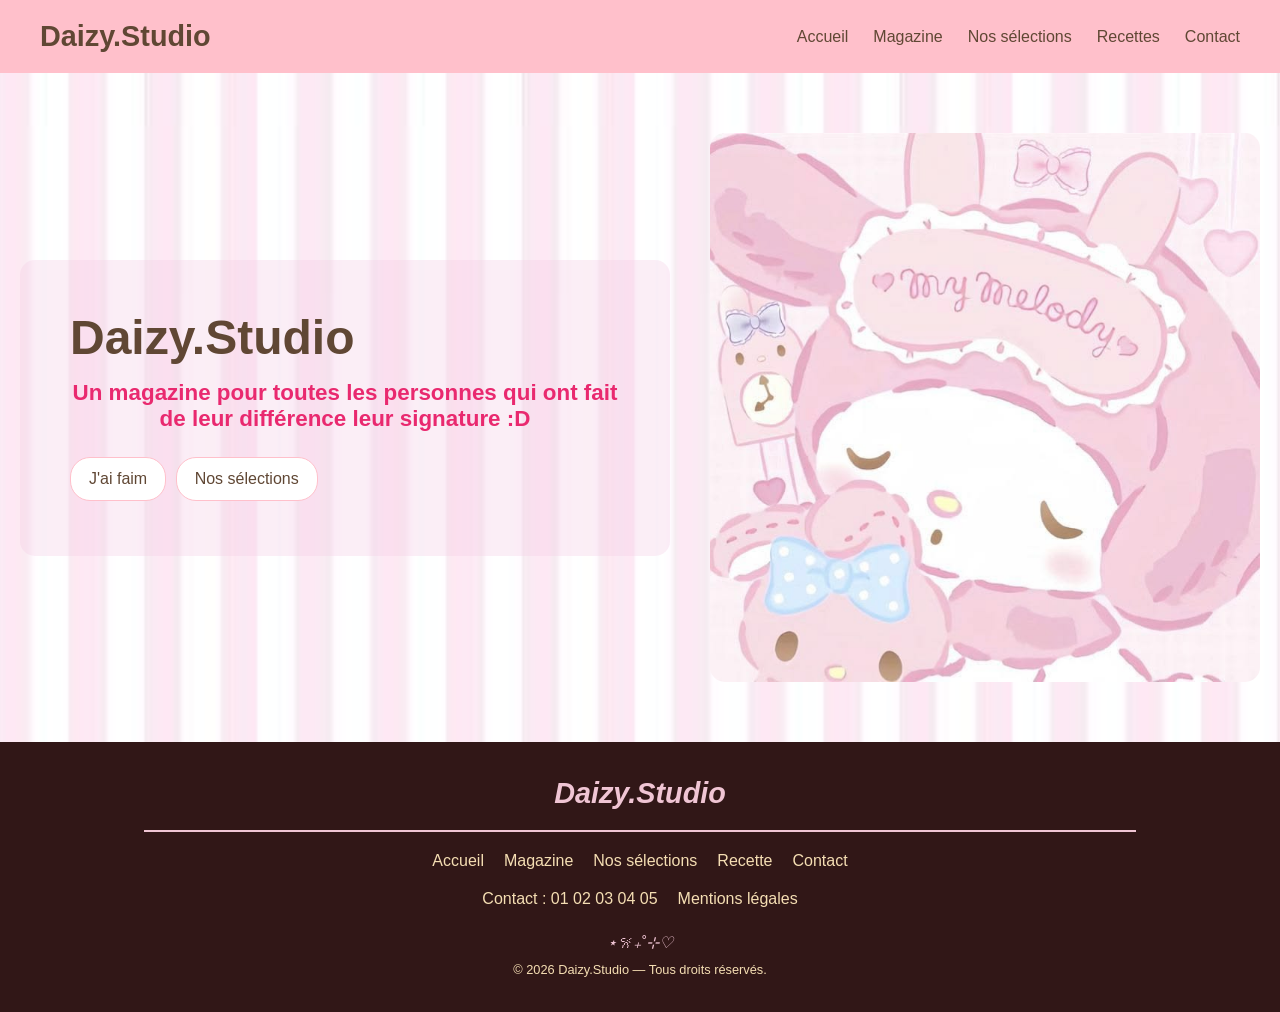
<file: FAURE_opale_tp-html/html/index.html>
<!DOCTYPE html>
<html lang="fr">
<head>
    <meta charset="UTF-8">
    <meta name="viewport" content="width=device-width, initial-scale=1.0">
    <title>Accueil</title>
    <link rel="stylesheet" href="index.css">
    <link rel="icon" href="image/image1.jpg">
</head>
<body>

<header>
    <nav class="nav-bar">
        <h1 class="logo">Daizy.Studio</h1>

        <div class="nav-links">
            <a href="#">Accueil</a>
            <a href="mag.html">Magazine</a>
            <a href="selection.html">Nos sélections</a>
            <a href="recette.html">Recettes</a>
            <a href="contact.html">Contact</a>
        </div>
    </nav>
</header>

<main>
    <div class="content-prin">

        <div class="content1">
            <h1>Daizy.Studio</h1>
            <h3>Un magazine pour toutes les personnes qui ont fait de leur différence leur signature :D</h3>
            <a href="recette.html" class="bouton">
                J'ai faim
            </a>

            <a href="selection.html" class="bouton">
                Nos sélections
            </a>
        </div>

        <div class="content2">
            <img
                src="image/mymelody.jpg"
                alt="cute image"
                class="monimage"
            >
        </div>

    </div>
</main>



    <footer class="footer">
        <div class="footer-nom">
            <h2>Daizy.Studio</h2>

        </div>

        <hr>

        <nav class="footer-liens">
            <a href="#">Accueil</a>
            <a href="mag.html">Magazine</a>
            <a href="selection.html">Nos sélections</a>
            <a href="recette.html">Recette</a>
            <a href="contact.html">Contact</a>
        </nav>

        <div class="footer-contact">
            <p>Contact : 01 02 03 04 05 </p>
            <p>Mentions légales</p>
        </div>

        <p class="footer-credit">
            ⋆𐙚₊˚⊹♡
        </p>

        <p class="footer-copyright">
            © 2026 Daizy.Studio — Tous droits réservés.
        </p>
    </footer>



</body>
</html>
</file>
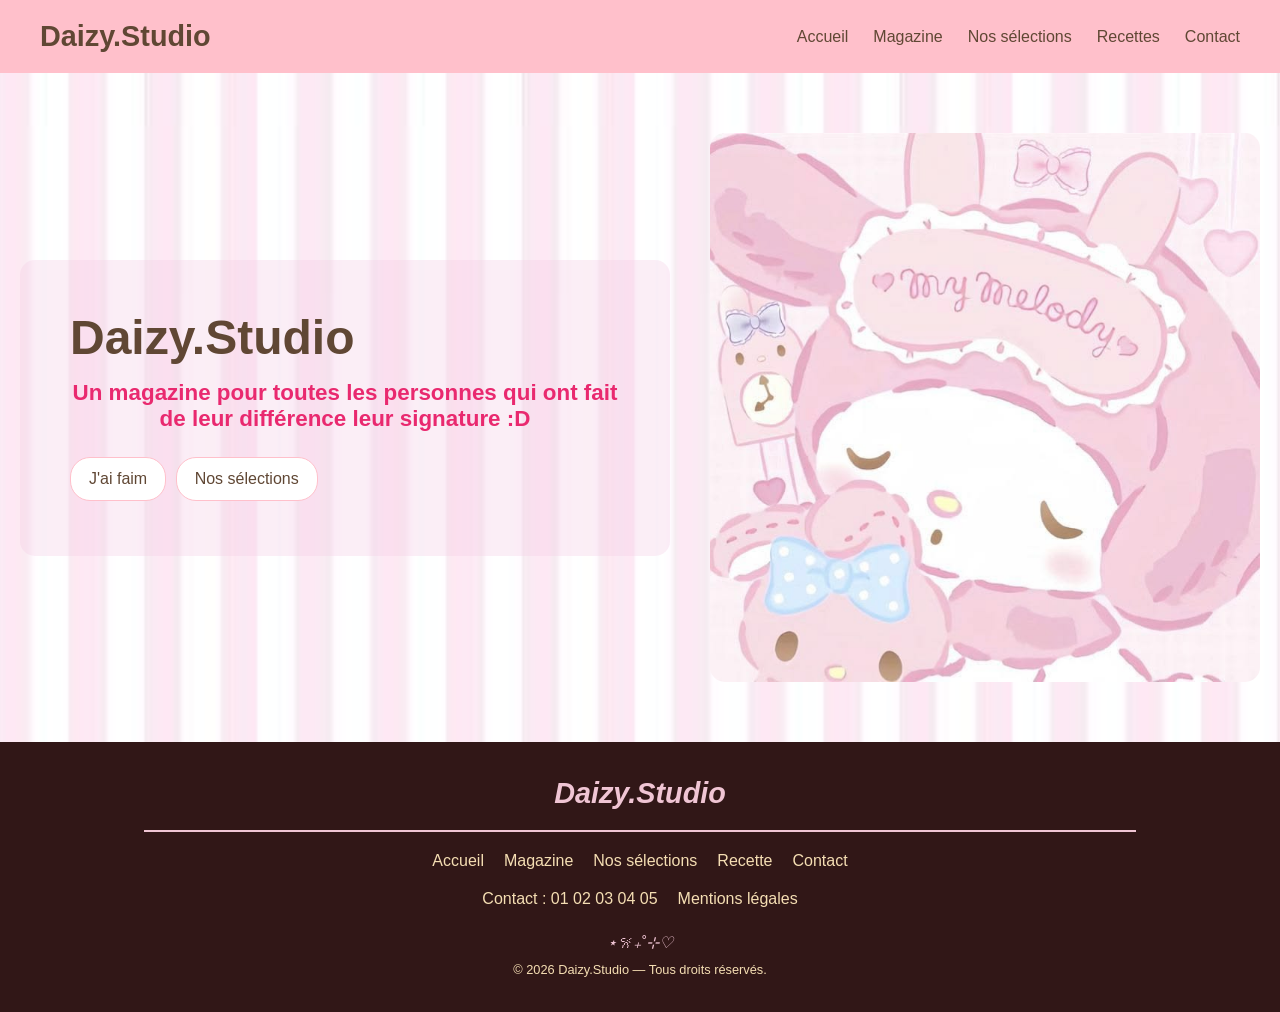
<file: FAURE_opale_tp-html/html/accueil.html>
<!DOCTYPE html>
<html lang="fr">
<head>
    <meta charset="UTF-8">
    <meta name="viewport" content="width=device-width, initial-scale=1.0">
    <title>Accueil</title>
    <link rel="stylesheet" href="index.css">
    <link rel="icon" href="image/image1.jpg">
</head>
<body>

<header>
    <nav class="nav-bar">
        <h1 class="logo">Daizy.Studio</h1>

        <div class="nav-links">
            <a href="#">Accueil</a>
            <a href="mag.html">Magazine</a>
            <a href="selection.html">Nos sélections</a>
            <a href="recette.html">Recettes</a>
            <a href="contact.html">Contact</a>
        </div>
    </nav>
</header>

<main>
    <div class="content-prin">

        <div class="content1">
            <h1>Daizy.Studio</h1>
            <h3>Un magazine pour toutes les personnes qui ont fait de leur différence leur signature :D</h3>
            <a href="recette.html" class="bouton">
                J'ai faim
            </a>

            <a href="selection.html" class="bouton">
                Nos sélections
            </a>
        </div>

        <div class="content2">
            <img
                src="image/mymelody.jpg"
                alt="cute image"
                class="monimage"
            >
        </div>

    </div>
</main>



    <footer class="footer">
        <div class="footer-nom">
            <h2>Daizy.Studio</h2>

        </div>

        <hr>

        <nav class="footer-liens">
            <a href="#">Accueil</a>
            <a href="mag.html">Magazine</a>
            <a href="selection.html">Nos sélections</a>
            <a href="recette.html">Recette</a>
            <a href="contact.html">Contact</a>
        </nav>

        <div class="footer-contact">
            <p>Contact : 01 02 03 04 05 </p>
            <p>Mentions légales</p>
        </div>

        <p class="footer-credit">
            ⋆𐙚₊˚⊹♡
        </p>

        <p class="footer-copyright">
            © 2026 Daizy.Studio — Tous droits réservés.
        </p>
    </footer>



</body>
</html>
</file>
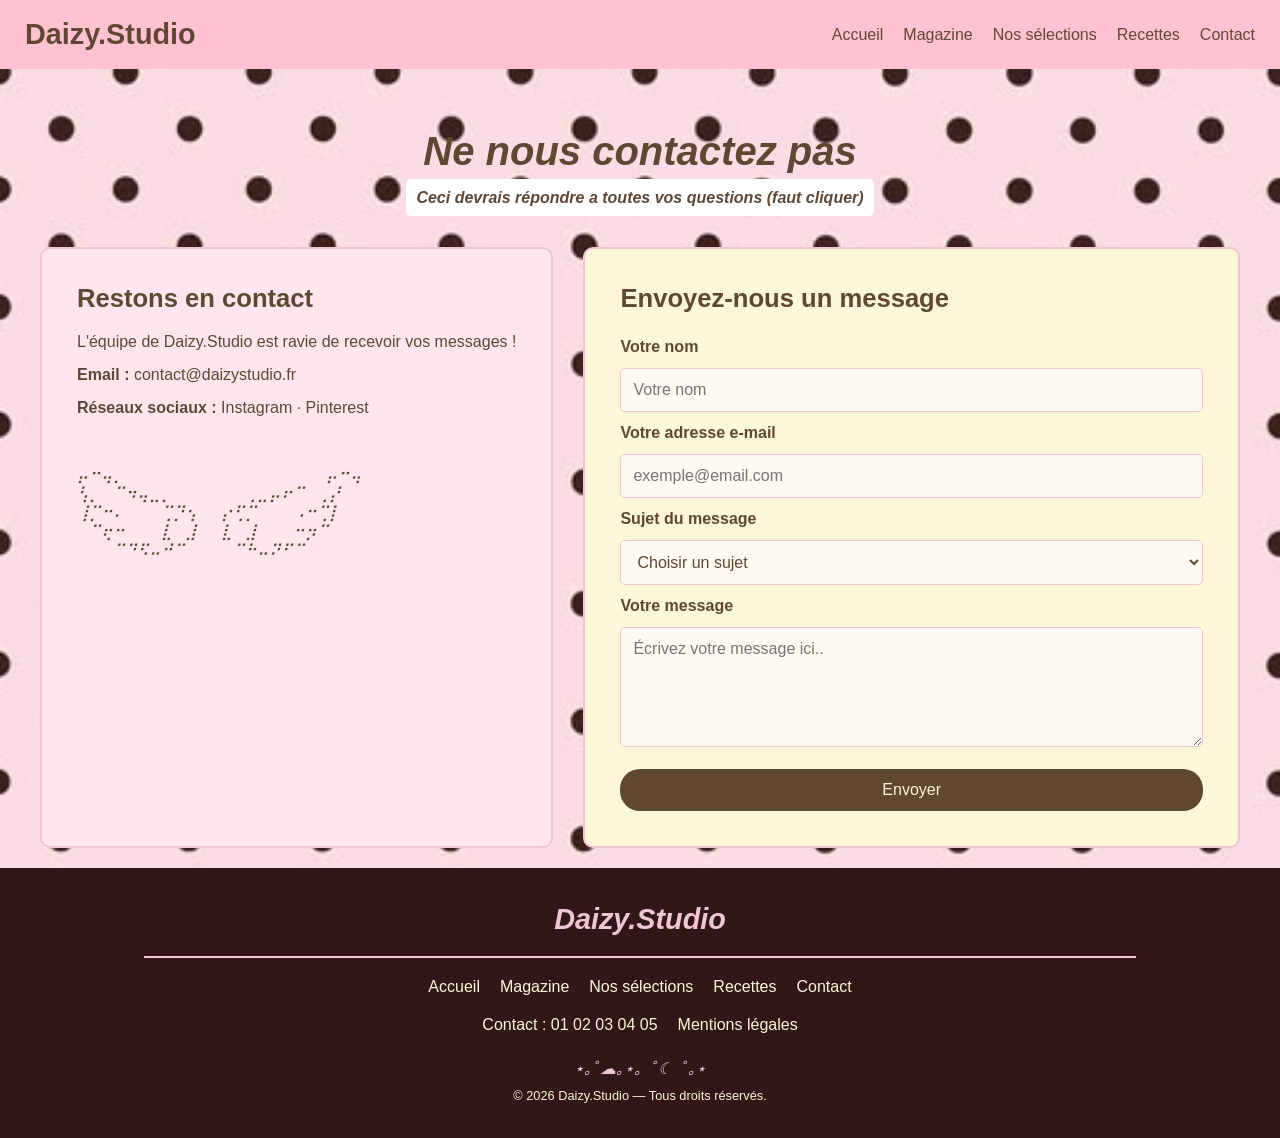
<file: FAURE_opale_tp-html/html/contact.html>
<!DOCTYPE html>
<html lang="fr">

<head>
    <meta charset="UTF-8">
    <meta name="viewport" content="width=device-width, initial-scale=1.0">
    <title>Daizy.Studio - Contact</title>
    <link rel="stylesheet" href="contact.css">
    <link rel="icon" href="image/picnic.jpg">
</head>

<body>

    <header>
        <nav class="nav-bar">
            <h1 class="logo">Daizy.Studio</h1>

            <div class="nav-links">
                <a href="accueil.html">Accueil</a>
                <a href="mag.html">Magazine</a>
                <a href="selection.html">Nos sélections</a>
                <a href="recette.html">Recettes</a>
                <a href="#">Contact</a>
            </div>
        </nav>
    </header>

    <main>

        <div class="titre-contact">
            <h1>Ne nous contactez pas</h1>
            <a href="https://youtu.be/Aq5WXmQQooo?si=qgRmRq5eMtj7p_g8" target="_blank">Ceci devrais répondre a toutes vos questions (faut cliquer)</a>
        </div>

        <div class="bloc-contact">


            <div class="info-contact">
                <h2>Restons en contact</h2>

                <p>
                    L'équipe de Daizy.Studio est ravie
                    de recevoir vos messages !
                </p>

                <p><strong>Email :</strong>
                    contact@daizystudio.fr
                </p>
                <p><strong>Réseaux sociaux :</strong>
                Instagram · Pinterest</p>

                <p class="phrase-contact">
                    <br>
⡤⠒⢤⡀⠀⠀⠀⠀⠀⠀⠀⠀     ⠀⠀⠀⠀⠀⠀⠀⠀    ⡤⠒⢤   
<br>
⢣⡀⠀⠉⠲⢤⣀⡀⠀⠀⠀⠀⠀⠀⢀⣀⡤⠖⠉⠀⢀⡜
<br>
⢸⡉⠒⠄⠀⠀⠀⢉⡙⢢⠀⠀⡔⢋⡉⠀⠀⠀⠠⠒⢉⡇
<br>
⠀⠉⢖⠒⠀⠀⠀⣇⠀⣸⠀⠀⣇⠀⣸⠀⠀⠀⠒⡲⠉⠀
<br>
⠀⠀⠀⠉⠙⠫⠤⠚⠉⠀⠀⠀⠀⠉⠓⠤⠝⠋⠉
<br>                </p>
            </div>

            <div class="form-contact">
                <h2>Envoyez-nous un message</h2>

                <form action="#" method="post">

                    <label for="nom">Votre nom</label>
                    <input
                        type="text"
                        id="nom"
                        name="nom"
                        placeholder="Votre nom"
                        required
                    >

                    <label for="email">Votre adresse e-mail</label>
                    <input
                        type="email"
                        id="email"
                        name="email"
                        placeholder="exemple@email.com"
                        required
                    >

                    <label for="sujet">Sujet du message</label>
                    <select id="sujet" name="sujet" required>
                        <option value="">Choisir un sujet</option>
                        <option value="question">La méteo de demain</option>
                        <option value="magazine">Magazine</option>
                        <option value="partenariat">Collaboraton</option>
                        <option value="autre">Autre</option>
                    </select>

                    <label for="message">Votre message</label>
                    <textarea
                        id="message"
                        name="message"
                        rows="5"
                        placeholder="Écrivez votre message ici.."
                        required
                    ></textarea>

                    <button type="submit">Envoyer</button>

                </form>
            </div>

        </div>

    </main>

    <footer class="footer">
        <div class="footer-nom">
            <h2>Daizy.Studio</h2>

        </div>

        <hr>

        <nav class="footer-liens">
            <a href="accueil.html">Accueil</a>
            <a href="mag.html">Magazine</a>
            <a href="selection.html">Nos sélections</a>
            <a href="recette.html">Recettes</a>
            <a href="#">Contact</a>
        </nav>

        <div class="footer-contact">
            <p>Contact : 01 02 03 04 05 </p>
            <p>Mentions légales</p>
        </div>

        <p class="footer-credit">
⋆｡ﾟ☁︎｡⋆｡ ﾟ☾ ﾟ｡⋆        </p>

        <p class="footer-copyright">
            © 2026 Daizy.Studio — Tous droits réservés.
        </p>
    </footer>

</body>
</html>
</file>
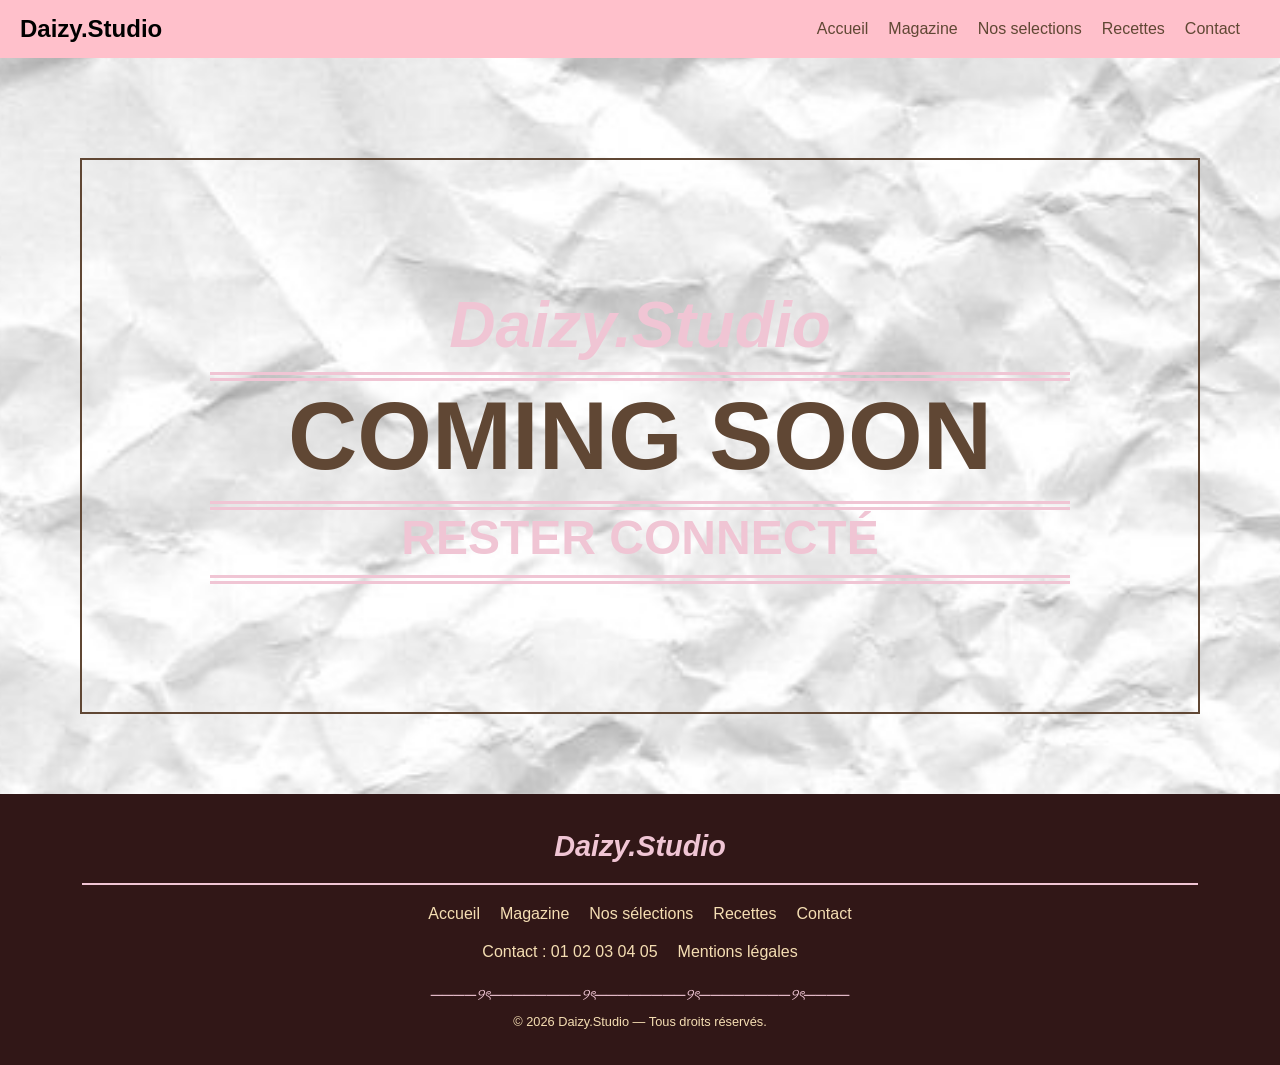
<file: FAURE_opale_tp-html/html/mag.html>
<!DOCTYPE html>
<html lang="fr">
<head>
    <meta charset="UTF-8">
    <meta name="viewport" content="width=device-width, initial-scale=1.0">
    <title>Magazine</title>
    <link rel="stylesheet" href="mag.css">
    <link rel="icon" href="image/flower.jpg">
</head>

<body>
    <header>
        <nav class="nav-bar">
            <h1 class="logo">Daizy.Studio</h1>
            <div class="nav-links">
            <a href="accueil.html">Accueil</a>
            <a href="#">Magazine</a>
            <a href="selection.html">Nos selections</a>
            <a href="recette.html">Recettes</a>
            <a href="contact.html">Contact</a>
            </div>
        </nav>
    </header>
    <main>


<section class="headliner">
    <div class="headline">
        <h1>Daizy.Studio</h1>
    </div>
    <hr>
    <div class="coming">
        <h1>COMING SOON</h1>
    </div>
    <hr>
    <div class="banderole">
        <h2>RESTER CONNECTÉ</h2>
    </div>
    <hr>
</section>
</main>

    <footer class="footer">
        <div class="footer-nom">
            <h2>Daizy.Studio</h2>

        </div>

        <hr>

        <nav class="footer-liens">
            <a href="accueil.html">Accueil</a>
            <a href="#">Magazine</a>
            <a href="selection.html">Nos sélections</a>
            <a href="recette.html">Recettes</a>
            <a href="contact.html">Contact</a>
        </nav>

        <div class="footer-contact">
            <p>Contact : 01 02 03 04 05 </p>
            <p>Mentions légales</p>
        </div>

        <p class="footer-credit">
────୨ৎ────────୨ৎ────────୨ৎ────────୨ৎ────
        </p>

        <p class="footer-copyright">
            © 2026 Daizy.Studio — Tous droits réservés.
        </p>
    </footer>
    
</body>
</html>
</file>
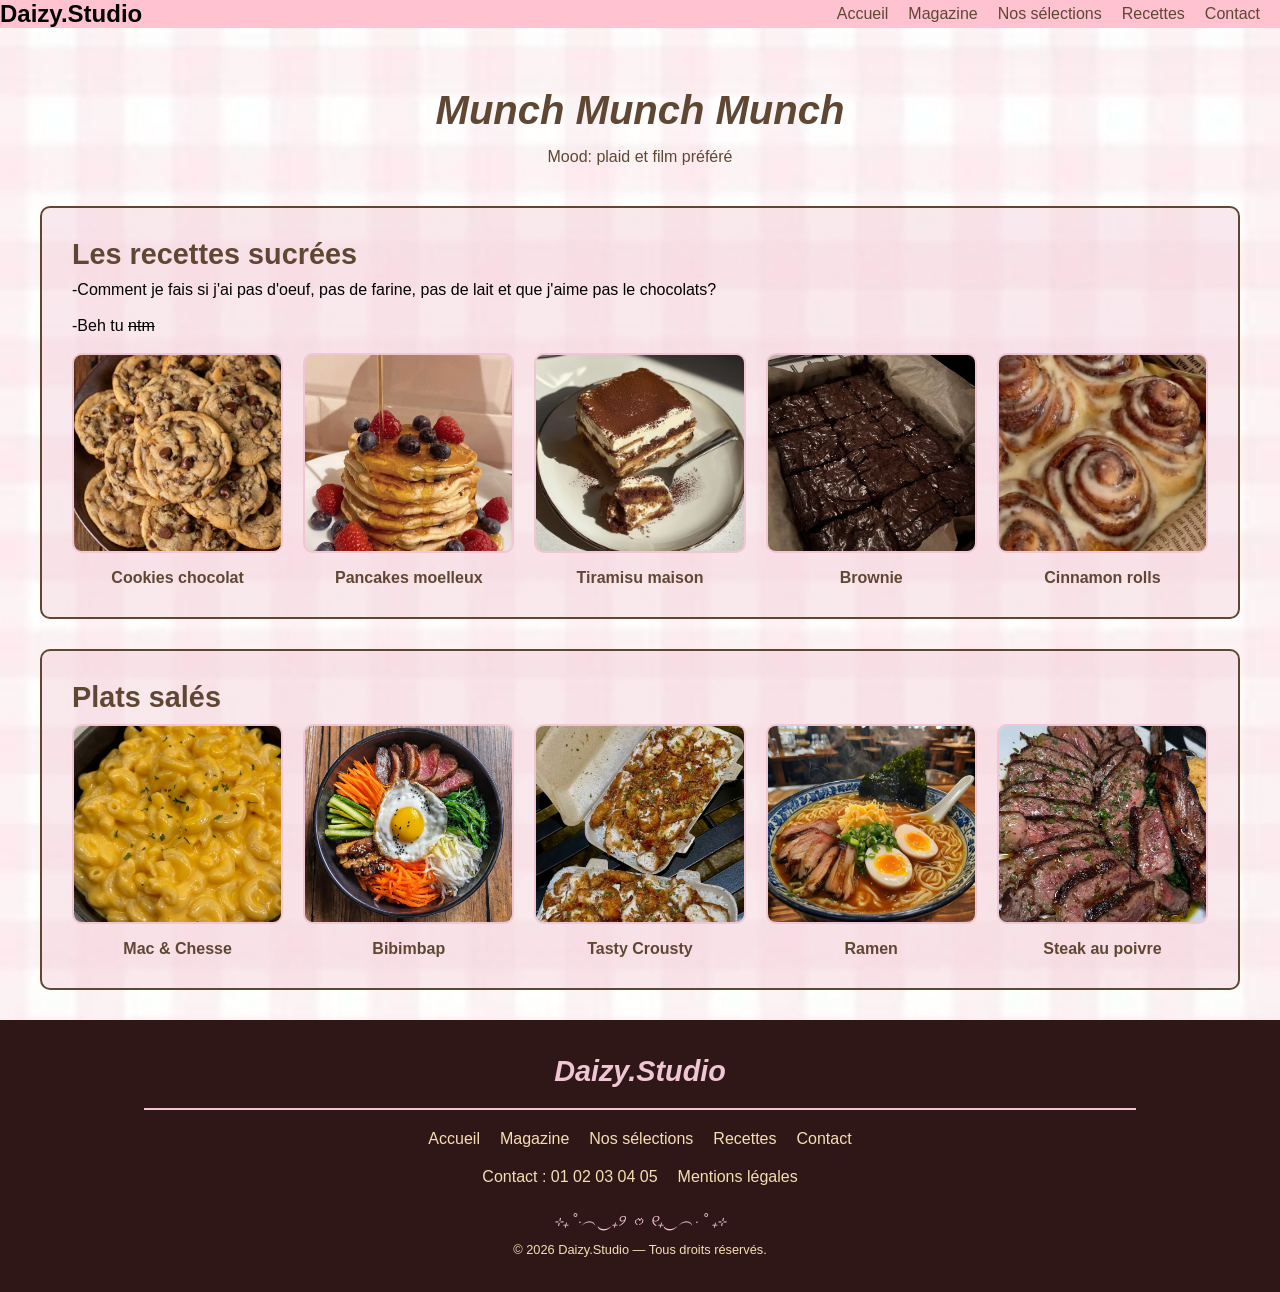
<file: FAURE_opale_tp-html/html/recette.html>
<!DOCTYPE html>
<html lang="fr">
<head>
    <meta charset="UTF-8">
    <meta name="viewport" content="width=device-width, initial-scale=1.0">
    <title>Recettes</title>
    <link rel="stylesheet" href="recette.css">
    <link rel="icon" href="image/cuteicon1.jpg">
</head>

<body>

    <header>
        <nav class="nav-bar">
            <h1 class="logo">Daizy.Studio</h1>

            <div class="nav-links">
                <a href="accueil.html">Accueil</a>
                <a href="mag.html">Magazine</a>
                <a href="selection.html">Nos sélections</a>
                <a href="#">Recettes</a>
                <a href="contact.html">Contact</a>
            </div>
        </nav>
    </header>

    <main>

        <div class="titre-recettes">
            <h1>Munch Munch Munch</h1>
            <p>Mood: plaid et film préféré</p>
        </div>

        <div class="bloc-recettes">

            <h2>Les recettes sucrées</h2>
            <p>-Comment je fais si j'ai pas d'oeuf, pas de farine, pas de lait et que j'aime pas le chocolats?</p>
            <br>
            <p>-Beh tu <s>ntm</s></p>
            <br>

            <div class="grille-recettes">

                <div class="carte-recette">
                    <a href="https://www.marmiton.org/recettes/recette_cookies-maison_86989.aspx" target="_blank">
                        <img src="image/cookies.jpg" alt="Cookies aux pépites de chocolat">
                    </a>
                    <h3>Cookies chocolat</h3>
                </div>

                <div class="carte-recette">
                    <a href="https://www.marmiton.org/recettes/recette_pancakes_15299.aspx" target="_blank">
                        <img src="image/pancake.jpg" alt="Pancakes moelleux">
                    </a>
                    <h3>Pancakes moelleux</h3>
                </div>

                <div class="carte-recette">
                    <a href="https://www.marmiton.org/recettes/recette_tiramisu-recette-originale_12023.aspx" target="_blank">
                        <img src="image/tiramisu.jpg" alt="Tiramisu maison">
                    </a>
                    <h3>Tiramisu maison</h3>
                </div>

                <div class="carte-recette">
                    <a href="https://liliebakery.fr/brownie-chocolat-moelleux/" target="_blank">
                        <img src="image/brownie.jpg" alt="Brownie">
                    </a>
                    <h3>Brownie</h3>
                </div>

                <div class="carte-recette">
                    <a href="https://www.latelierderoxane.com/recettes/recette-cinnamon-rolls/" target="_blank">
                        <img src="image/cinnamon roll.jpg" alt="Cinnamon rolls">
                    </a>
                    <h3>Cinnamon rolls</h3>
                </div>

            </div>
        </div>

        <div class="bloc-recettes">

            <h2>Plats salés</h2>


            <div class="grille-recettes">

                <div class="carte-recette">
                    <a href="https://www.marmiton.org/recettes/recette_mac-and-cheese-super-rapide_528915.aspx" target="_blank">
                        <img src="image/macnchesse.jpg" alt="Pâtes crémeuses aux fromages">
                    </a>
                    <h3>Mac & Chesse</h3>
                </div>

                <div class="carte-recette">
                    <a href="https://www.atelierdeschefs.fr/recettes/13601/bibimbap-coreen/" target="_blank">
                        <img src="image/bibimbap.jpg" alt="Bibiimbap">
                    </a>
                    <h3>Bibimbap</h3>
                </div>

                <div class="carte-recette">
                    <a href="https://www.marmiton.org/recettes/recette_home-burger_93645.aspx" target="_blank">
                        <img src="image/tasty.jpg"Burger maison">
                    </a>
                    <h3>Tasty Crousty</h3>
                </div>

                <div class="carte-recette">
                    <a href="https://lacerisesurlemaillot.fr/ramen-poulet-facile/" target="_blank">
                        <img src="image/ramen.jpg" alt="Ramen">
                    </a>
                    <h3>Ramen</h3>
                </div>

                <div class="carte-recette">
                    <a href="https://www.elle.fr/Elle-a-Table/Recettes-de-cuisine/steak-au-poivre-a-la-creme-552698" target="_blank">
                        <img src="image/steak.jpg" alt="Du steak">
                    </a>
                    <h3>Steak au poivre</h3>
                </div>

            </div>
        </div>

    </main>

    <footer class="footer">
        <div class="footer-nom">
            <h2>Daizy.Studio</h2>

        </div>

        <hr>

        <nav class="footer-liens">
            <a href="accueil.html">Accueil</a>
            <a href="mag.html">Magazine</a>
            <a href="selection.html">Nos sélections</a>
            <a href="#">Recettes</a>
            <a href="contact.html">Contact</a>
        </nav>

        <div class="footer-contact">
            <p>Contact : 01 02 03 04 05 </p>
            <p>Mentions légales</p>
        </div>

        <p class="footer-credit">
⊹₊ ˚‧︵‿₊୨ ᰔ ୧₊‿︵‧ ˚ ₊⊹        </p>

        <p class="footer-copyright">
            © 2026 Daizy.Studio — Tous droits réservés.
        </p>
    </footer>

</body>
</html>
</file>
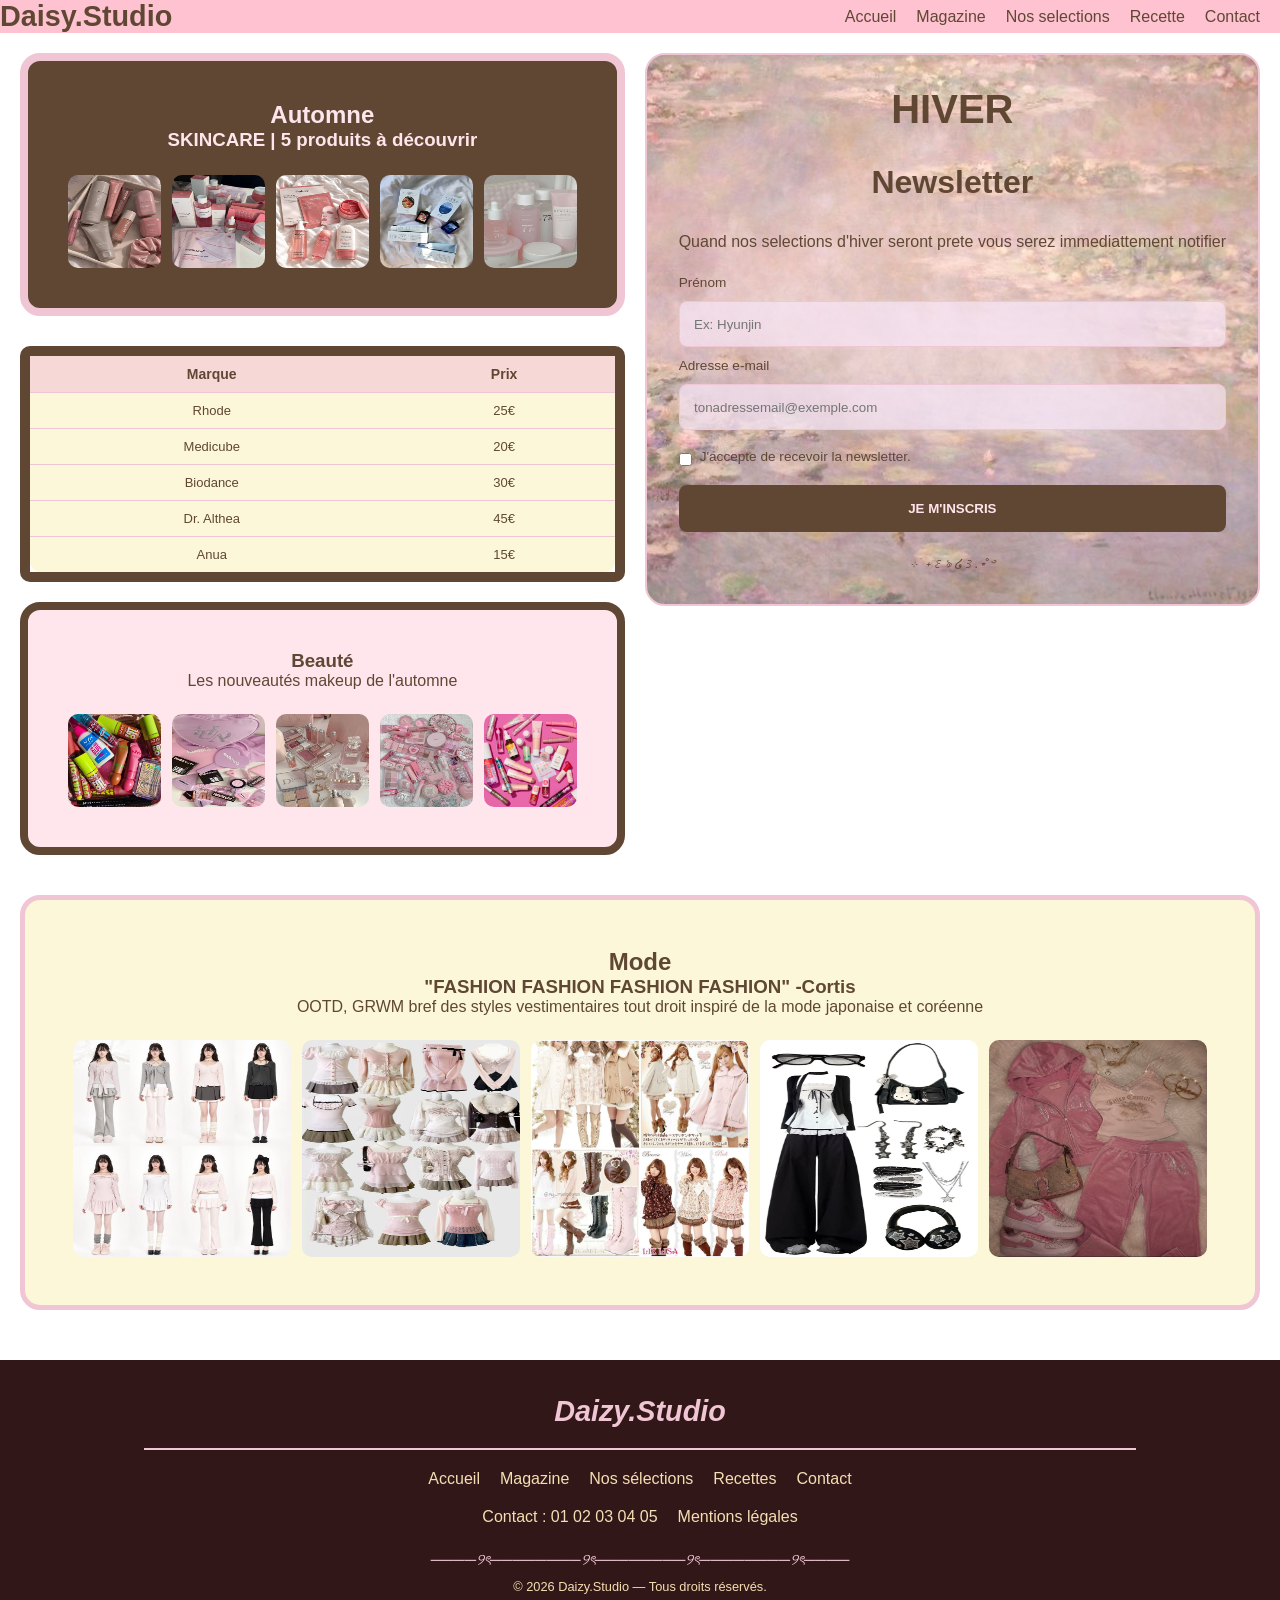
<file: FAURE_opale_tp-html/html/selection.html>
<!DOCTYPE html>
<html lang="fr">
<head>
    <meta charset="UTF-8">
    <meta name="viewport" content="width=device-width, initial-scale=1.0">
    <title>Nos lection</title>
    <link rel="stylesheet" href="selection.css">
    <link rel="icon" href="image/plaid.jpg">

</head>
<body>
    <header>
        <nav class="nav-bar">
            <h1 class="logo">Daisy.Studio</h1>
            <div class="nav-links">
            <a href="accueil.html">Accueil</a>
            <a href="mag.html">Magazine</a>
            <a href="#">Nos selections</a>
            <a href="recette.html">Recette</a>
            <a href="contact.html">Contact</a>
            </div>
        </nav>
    </header>


<main>
    <section class="content-flex">


        <div class="box1">

            <div class="Automne">
                <h1>Automne</h1>
                <h3>SKINCARE | 5 produits à découvrir</h3>

                <div class="image-grid">

                    <div class="image-card">
                        <img src="image/rhode.jpg" alt="Produit Rhode">
                        <div class="image-caption">
                            <h4>01. Rhode</h4>
                            <p>Le soin incontournable pour obtenir cet effet glazed skin.</p>
                        </div>
                    </div>

                    <div class="image-card">
                        <img src="image/medicube.jpg" alt="Produit Medicube">
                        <div class="image-caption">
                            <h4>02. Medicube | PDRN Pink Peptide Serum</h4>
                            <p>Un sérum qui s'inscrit dans la tendance des soins aux peptides et au PDRN.</p>
                        </div>
                    </div>

                    <div class="image-card">
                        <img src="image/biodance.jpg" alt="Produit Biodance">
                        <div class="image-caption">
                            <h4>03. Biodance | Bio-Collagen Real Deep Mask</h4>
                            <p>Un masque hydrogel qui favorise l'hydratation de la peau.</p>
                        </div>
                    </div>

                    <div class="image-card">
                        <img src="image/dr althea.jpg" alt="Produit Dr. Althea">
                        <div class="image-caption">
                            <h4>04. Dr. Althea | 345 Relief Cream</h4>
                            <p>Une crème pour apporter confort et hydratation.</p>
                        </div>
                    </div>

                    <div class="image-card">
                        <img src="image/anua.jpg" alt="Produit Anua">
                        <div class="image-caption">
                            <h4>05. Anua | Heartleaf 77 Soothing Toner</h4>
                            <p>Une lotion tonique appréciée dans les routines destinées aux peaux sensibles.</p>
                        </div>
                    </div>

                </div>
            </div>

            
<div class="infoproduit">
    <table>
        <tr>
            <th>Marque</th>
            <th>Prix</th>
        </tr>
        <tr>
            <td>Rhode</td>
            <td>25&euro;</td>
        </tr>
        <tr>
            <td>Medicube</td>
            <td>20&euro;</td>         
        </tr>
        <tr>
            <td>Biodance</td>
            <td>30&euro;</td>
        </tr>
        <tr>
            <td>Dr. Althea</td>
            <td>45&euro; </td>
        </tr>
        <tr>
            <td>Anua</td>
            <td>15&euro;</td>
        </tr>
    </table>
</div>



            <div class="minibox2">
                <h3>Beauté</h3>
                <p>Les nouveautés makeup de l'automne</p>

                <div class="image-grid">

                    <div class="image-card">
                        <img src="image/nyx.jpg" alt="Nouveauté maquillage NYX">
                        <div class="image-caption">
                            <h4>01. NYX | Concealer</h4>
                            <p>Les nouveautés teint pour un maquillage lumineux.</p>
                        </div>
                    </div>

                    <div class="image-card">
                        <img src="image/hudabeauty.jpg" alt="Poudre Huda Beauty">
                        <div class="image-caption">
                            <h4>02. Huda Beauty | Powder</h4>
                            <p>Une poudre pour fixer le maquillage.</p>
                        </div>
                    </div>

                    <div class="image-card">
                        <img src="image/dior.jpg" alt="Produit maquillage Dior">
                        <div class="image-caption">
                            <h4>03. Dior | Beauty</h4>
                            <p>Une touche de luxe pour compléter ta routine makeup.</p>
                        </div>
                    </div>

                    <div class="image-card">
                        <img src="image/dasique.jpg" alt="Palette Dasique">
                        <div class="image-caption">
                            <h4>04. Dasique | Makeup</h4>
                            <p>Des tons doux inspirés de la K-beauty.</p>
                        </div>
                    </div>

                    <div class="image-card">
                        <img src="image/essence.jpg" alt="Produit maquillage Essence">
                        <div class="image-caption">
                            <h4>05. Essence | Beauty</h4>
                            <p>Des essentiels beauté à petit prix.</p>
                        </div>
                    </div>

                </div>
            </div>

        </div>

        <div class="box2">
            <div class="Hiver">
                <div class="grandebox">

                    <p class="newsletter-label">HIVER</p>

                    <h1>Newsletter</h1>

                    <p class="newsletter-text">
                        Quand nos selections d'hiver seront prete vous serez 
                        immediattement notifier
                    </p>

                    <form class="newsletter-form" action="#" method="post">

                        <label for="newsletter-name">Prénom</label>
                        <input
                            type="text"
                            id="newsletter-name"
                            name="prenom"
                            placeholder="Ex: Hyunjin"
                        >

                        <label for="newsletter-email">Adresse e-mail</label>
                        <input
                            type="email"
                            id="newsletter-email"
                            name="email"
                            placeholder="tonadressemail@exemple.com"
                            required
                        >

                        <div class="newsletter-checkbox">
                            <input
                                type="checkbox"
                                id="newsletter-consent"
                                name="consentement"
                                required
                            >
                            <label for="newsletter-consent">
                                J'accepte de recevoir la newsletter.
                            </label>
                        </div>

                        <button type="submit">
                            JE M'INSCRIS
                        </button>

                    </form>

                    <p class="newsletter-note">
                        ⊹ ࣪ ˖꒰ঌ ໒꒱.⋆˚࿔
                    </p>

                </div>
            </div>
        </div>

    </section>

<section class="contentnorm">

    <h1>Mode</h1>
    <h3>"FASHION FASHION FASHION FASHION" -Cortis</h3>
    <p>OOTD, GRWM bref des styles vestimentaires tout droit inspiré de la mode japonaise et coréenne</p>

    <div class="image-grid">

        <div class="image-card">
            <img src="image/balletcore.jpg" alt="look numéro 1">
            <div class="image-caption">
                <h4>01. Balletcore</h4>
                <p>Inspiré du ballet, ce style mise sur les mailles douces et les détails romantiques.</p>
                <p>Pièces clés : cache-cœur, jambières, ballerines, rubans.</p>
            </div>
        </div>

        <div class="image-card">
            <img src="image/shoujo.jpg" alt="Look numéro 2">
            <div class="image-caption">
                <h4>02. Shoujo</h4>
                <p>Une esthétique inspirée des mangas shōjo, entre douceur, féminité et détails adorables.</p>
                <p>Pièces clés : blouse à dentelle, jupe plissée, cardigan, Mary Janes.</p>
            </div>
        </div>

        <div class="image-card">
            <img src="image/himekajii.jpg" alt="Lo numéro 3">
            <div class="image-caption">
                <h4>03. Himekaji</h4>
                <p>Le style princesse japonais version quotidienne, avec des pièces romantiques et faciles à porter.</p>
                <p>Pièces clés : jupe fleurie, cardigan, blouse à volants, bottines.</p>
            </div>
        </div>

        <div class="image-card">
            <img src="image/acubii2.jpg" alt="Look numéro 4">
            <div class="image-caption">
                <h4>04. Acubi</h4>
                <p>Un style coréen aux silhouettes modernes, aux superpositions et aux tons neutres.</p>
                <p>Pièces clés : zip hoodie, cargo, veste oversize, bijoux argentés.</p>
            </div>
        </div>

        <div class="image-card">
            <img src="image/y2k.jpg" alt="Look numéro 5">
            <div class="image-caption">
                <h4>05. Y2K</h4>
                <p>Le retour des années 2000 avec des accessoires audacieux et des silhouettes rétro.</p>
                <p>Pièces clés : veste en fausse fourrure, jean baggy, sac baguette, lunettes teintées.</p>
            </div>
        </div>

    </div>

</section>
</main>

    <footer class="footer">
        <div class="footer-nom">
            <h2>Daizy.Studio</h2>
        </div>

        <hr>

        <nav class="footer-liens">
            <a href="accueil.html">Accueil</a>
            <a href="mag.html">Magazine</a>
            <a href="#">Nos sélections</a>
            <a href="recette.html">Recettes</a>
            <a href="contact.html">Contact</a>
        </nav>

        <div class="footer-contact">
            <p>Contact : 01 02 03 04 05 </p>
            <p>Mentions légales</p>
        </div>

        <p class="footer-credit">
            ────୨ৎ────────୨ৎ────────୨ৎ────────୨ৎ────
        </p>

        <p class="footer-copyright">
            © 2026 Daizy.Studio — Tous droits réservés.
        </p>
    </footer>
    

</body>
</html>
</file>
<file: FAURE_opale_tp-html/html/index.css>
* {
    margin: 0px;
    padding: 0px;
    box-sizing: border-box;
    font-family: Arial, Helvetica, sans-serif;
}

body {
    min-height: 100vh;
    display: flex;
    flex-direction: column;
    background-color: #FFFAF7;
    background-image: url("image/striped\ bg.jpg");
    background-size: cover;
    background-position: center;
}

.nav-bar {
    background-color: pink;
    display: flex;
    justify-content: space-between;
    align-items: center;
    gap: 20px;
    padding: 20px 40px;
}

.logo {
    color: #604734;
    font-size: 1.8rem;
}

.nav-links {
    display: flex;
    align-items: center;
    flex-wrap: wrap;
    gap: 25px;
}

.nav-bar a {
    text-decoration: none;
    color: #604734;
    transition: color 0.3s;
}

.nav-bar a:hover {
    color: white;
}

.content-prin {
    display: flex;
    justify-content: center;
    align-items: center;
    gap: 40px;
    max-width: 1400px;
    margin: 40px auto;
    padding: 20px;
}

.content1 {
    flex: 1;
    background-color: #f3cbe452;
    padding: 50px;
    border-radius: 15px;
}

.content1 h1 {
    color: #604734;
    font-size: 3rem;
    margin-bottom: 15px;
}

.content1 h3 {
    color: #e9296f;
    font-size: 1.4rem;
    margin-bottom: 20px;
    text-align: center;
}

.content1 p {
    color: #604734;
    font-size: 1rem;
    line-height: 1.8;
    margin-bottom: 30px;
}

.content1 a {
    display: inline-block;
    text-decoration: none;
    color: #604734;
    background-color: white;
    padding: 12px 18px;
    border-radius: 20px;
    border: 1px solid pink;
    margin: 5px 5px 5px 0;
    transition: background-color 0.3s, color 0.3s;
}

.content1 a:hover {
    background-color: #ffc0cb;
    color: #604734;
}

.content2 {
    flex: 1;
    min-width: 0;
}

.monimage {
    display: block;
    width: 100%;
    max-width: 600px;
    height: auto;
    border-radius: 15px;
    margin: 0 auto;
}

@media screen and (max-width: 450px) {
    .nav-bar {
        padding: 15px 10px;
    }

    .nav-links {
        gap: 12px;
    }

    .nav-bar a {
        font-size: 0.85rem;
    }

    .content-prin {
        flex-direction: column;
        margin: 15px auto;
        padding: 15px;
        gap: 20px;
    }

    .content1 {
        width: 100%;
        padding: 25px 20px;
    }

    .content1 h1 {
        font-size: 2rem;
    }

    .content1 h3 {
        font-size: 1.1rem;
    }

    .content1 p {
        font-size: 0.95rem;
    }

    .content1 a {
        padding: 10px 14px;
        font-size: 0.9rem;
    }

    .content2 {
        width: 100%;
    }

    .monimage {
        width: 100%;
    }
}


.footer {
    background-color: rgb(49, 23, 23);
    color: wheat;
    padding: 35px 20px;
    text-align: center;
    margin-top: auto;
}


.footer-nom h2 {
    color: #F0C5D4;
    font-size: 1.8rem;
    font-style: italic;
    margin-bottom: 10px;
}

.footer-nom p {
    font-size: 0.9rem;
    margin-bottom: 20px;
}


.footer hr {
    border: none;
    border-top: 2px double #F0C5D4;
    margin: 20px auto;
    width: 80%;
}


.footer-liens,
.footer-contact {
    display: flex;
    justify-content: center;
    flex-wrap: wrap;
    gap: 20px;
    margin: 20px 0;
}

.footer a {
    color: wheat;
    text-decoration: none;
}

.footer a:hover {
    color: #F0C5D4;
    text-decoration: underline;
}


.footer-credit {
    color: #F0C5D4;
    font-style: italic;
    margin-top: 25px;
    margin-bottom: 10px;
}


.footer-copyright {
    font-size: 0.8rem;
}


@media screen and (max-width: 450px) {
    .footer {
        padding: 25px 15px;
    }

    .footer-nom h2 {
        font-size: 1.5rem;
    }

    .footer-liens,
    .footer-contact {
        gap: 15px;
    }

    .footer a {
        font-size: 0.85rem;
    }

    .footer hr {
        width: 100%;
    }
}
</file>
<file: FAURE_opale_tp-html/html/contact.css>
* {
    margin: 0;
    padding: 0;
    box-sizing: border-box;
    font-family: Arial, Helvetica, sans-serif;
}

body {
    min-height: 100vh;
    display: flex;
    flex-direction: column;
    background-color: rgb(250, 240, 230);
    background-image: url("image/bgimgcont.jpg");
    background-size: cover;
    background-position: center;
}


.nav-bar {
    background-color: #FFC2D1;
    display: flex;
    justify-content: space-between;
    align-items: center;
    gap: 20px;
    padding: 18px 25px;
    margin-bottom: 20px;
}

.logo {
    color: #604734;
    font-size: 1.8rem;
}

.nav-links {
    display: flex;
    align-items: center;
    justify-content: center;
    gap: 20px;
    padding: 0;
}

.nav-links a {
    text-decoration: none;
    color: #604734;
    transition: color 0.3s ease;
}

.nav-links a:hover {
    color: #da0754;
}

.titre-contact {
    text-align: center;
    margin: 40px 20px;
}

.titre-contact h1 {
    color: #604734;
    font-size: 2.5rem;
    font-style: italic;
    margin-bottom: 15px;
}

.titre-contact a {
    color: #604734;
    text-decoration: none;
    font-weight: bold;
    font-style: italic;
    background-color: white;
    padding: 10px;
    border-radius: 5px;
}

.bloc-contact {
    display: flex;
    justify-content: center;
    align-items: stretch;
    gap: 30px;
    margin: 30px 40px 20px;
}


.info-contact {
    background-color: #FFE5EC;
    border: 2px solid #F0C5D4;
    border-radius: 10px;
    padding: 35px;
}

.info-contact h2 {
    color: #604734;
    font-size: 1.6rem;
    margin-bottom: 20px;
}

.info-contact p {
    color: #604734;
    margin-bottom: 15px;
}

.info-contact a {
    display: inline-block;
    color: #604734;
    margin-bottom: 25px;
    overflow-wrap: anywhere;
}

.info-contact a:hover {
    color: #F0C5D4;
}

.phrase-contact {
    color: #604734;
    font-style: italic;
    margin-top: 30px;
    
}

.form-contact {
    flex: 1;
    background-color: #FCF7D9;
    border: 2px solid #F0C5D4;
    border-radius: 10px;
    padding: 35px;
}

.form-contact h2 {
    color: #604734;
    font-size: 1.6rem;
    margin-bottom: 25px;
}

.form-contact form {
    display: flex;
    flex-direction: column;
    gap: 12px;
}

.form-contact label {
    color: #604734;
    font-weight: bold;
}

.form-contact input,
.form-contact select,
.form-contact textarea {
    width: 100%;
    padding: 12px;
    border: 1px solid #F0C5D4;
    border-radius: 5px;
    background-color: #fffcfda9;
    color: #604734;
    font-size: 1rem;
}

.form-contact textarea {
    min-height: 120px;
}


.form-contact button {
    background-color: #604734;
    color: #FCF7D9;
    border: none;
    border-radius: 20px;
    padding: 12px;
    margin-top: 10px;
    font-size: 1rem;
    cursor: pointer;
    transition: background-color 0.3s ease;
}

.form-contact button:hover {
    background-color: #F0C5D4;
    color: #604734;
}

.footer {
    background-color: rgb(49, 23, 23);
    color: #FCF7D9;
    padding: 35px 20px;
    text-align: center;
    margin-top: auto;
}

.footer-nom h2 {
    color: #F0C5D4;
    font-size: 1.8rem;
    font-style: italic;
    margin-bottom: 10px;
}

.footer-nom p {
    font-size: 0.9rem;
    margin-bottom: 20px;
}

.footer hr {
    border: none;
    border-top: 2px double #F0C5D4;
    margin: 20px auto;
    width: 80%;
}

.footer-liens,
.footer-contact {
    display: flex;
    justify-content: center;
    gap: 20px;
    margin: 20px 0;
}

.footer a {
    color: #FCF7D9;
    text-decoration: none;
}

.footer a:hover {
    color: #FFC2D1;
    text-decoration: underline;
}

.footer-credit {
    color: #F0C5D4;
    font-style: italic;
    margin-top: 25px;
    margin-bottom: 10px;
}

.footer-copyright {
    font-size: 0.8rem;
}



@media screen and (max-width: 768px) {
    .nav-bar {
        flex-direction: column;
        gap: 15px;
    }

    .bloc-contact {
        flex-direction: column;
        margin: 25px 20px 30px;
        gap: 20px;
    }

    .info-contact,
    .form-contact {
        padding: 25px;
    }
}


@media screen and (max-width: 450px) {
    .nav-links {
        gap: 12px;
    }

    .nav-links a {
        font-size: 0.9rem;
    }

    .titre-contact {
        margin: 30px 15px;
    }

    .titre-contact h1 {
        font-size: 1.8rem;
    }

    .titre-contact p {
        font-size: 0.95rem;
    }

    .bloc-contact {
        margin: 20px 12px 30px;
        gap: 20px;
    }

    .info-contact,
    .form-contact {
        width: 100%;
        padding: 18px;
    }

    .info-contact h2,
    .form-contact h2 {
        font-size: 1.3rem;
    }

    .form-contact input,
    .form-contact select,
    .form-contact textarea {
        font-size: 0.9rem;
    }

    .footer {
        padding: 25px 15px;
    }

    .footer-nom h2 {
        font-size: 1.5rem;
    }

    .footer-liens,
    .footer-contact {
        gap: 15px;
    }

    .footer a {
        font-size: 0.85rem;
    }

    .footer hr {
        width: 100%;
    }
}
</file>
<file: FAURE_opale_tp-html/html/mag.css>
* {
    padding: 0px;
    margin: 0px;
    box-sizing: border-box;
    font-family: Arial, Helvetica, sans-serif;
}

body {
    min-height: 100vh;
    display: flex;
    flex-direction: column;
    background-color: #FFFAF7;
    background-image: url("image/paper.jpg");
    background-size:cover;
    background-position: center;
}


.nav-bar {
    background-color: pink;
    display: flex;
    justify-content: space-between;
    align-items: center;
    gap: 15px;
    padding: 15px 20px;
    margin-bottom: 20px;
}

.nav-links {
    display: flex;
    align-items: center;
    gap: 20px;
    padding-right: 20px;
}

.nav-links a {
    text-decoration: none;
    color: #604734;
}


.headliner {
    margin: 80px;
    border: 2px solid #604734;
    padding: 8rem;
}

.headliner hr {
    border: none;
    border-top: 9px double #F0C5D4;
    margin-top: 10px;
    width: 100%;
}

.headline h1 {
    text-align: center;
    font-size: 4rem;
    color: #F0C5D4;
    font-style: italic;
    font-weight: bold;
}

.coming {
    text-align: center;
    font-size: 4rem;
    color: #604734;
}

.banderole {
    text-align: center;
    font-size: 2rem;
    color: #F0C5D4;
}


@media screen and (max-width: 450px) {
    .nav-bar {
        flex-direction: column;
        gap: 15px;
        padding: 15px 10px;
    }

    .nav-links {
        justify-content: center;
        flex-wrap: wrap;
        gap: 12px 16px;
        padding: 0;
    }

    .nav-links a {
        font-size: 0.9rem;
    }

    .headliner {
        margin: 20px 12px;
        padding: 2rem 1rem;
    }

    .headliner hr {
        width: 100%;
        border-top-width: 5px;
    }

    .headline h1 {
        font-size: 2rem;
        overflow-wrap: anywhere;
    }

    .coming {
        font-size: 2rem;
    }

    .banderole {
        font-size: 1rem;
    }

    .content-grid {
        grid-template-columns: 1fr;
        padding: 15px;
        margin: 20px 10px;
    }
}

.footer {
    background-color: rgb(49, 23, 23);
    color: wheat;
    padding: 4vh 20px;
    text-align: center;
    margin-top: 0px;
    
}


.footer-nom h2 {
    color: #F0C5D4;
    font-size: 1.8rem;
    font-style: italic;
    margin-bottom: 10px;
}

.footer-nom p {
    font-size: 0.9rem;
    margin-bottom: 20px;
}


.footer hr {
    border: none;
    border-top: 2px double #F0C5D4;
    margin: 20px auto;
    width: 90%;
}


.footer-liens,
.footer-contact {
    display: flex;
    justify-content: center;
    flex-wrap: wrap;
    gap: 20px;
    margin: 20px 0;
}

.footer a {
    color: wheat;
    text-decoration: none;
}

.footer a:hover {
    color: #F0C5D4;
    text-decoration: underline;
}


.footer-credit {
    color: #F0C5D4;
    font-style: italic;
    margin-top: 25px;
    margin-bottom: 10px;
}


.footer-copyright {
    font-size: 0.8rem;
}


@media screen and (max-width: 450px) {
    .footer {
        padding: 25px 15px;
    }

    .footer-nom h2 {
        font-size: 1.5rem;
    }

    .footer-liens,
    .footer-contact {
        gap: 15px;
    }

    .footer a {
        font-size: 0.85rem;
    }

    .footer hr {
        width: 100%;
    }
}
</file>
<file: FAURE_opale_tp-html/html/recette.css>
* {
  margin: 0px;
  padding: 0px;
  box-sizing: border-box;
  font-family: Arial, Helvetica, sans-serif;
}

body {
    min-height: 100vh;
    display: flex;
    flex-direction: column;
    background-image: url("image/checkbgrecette.jpg");
    background-size: cover;
    background-position: center;
}

.nav-bar {
    background-color: #FFC2D1;
    display: flex;
    justify-content: space-between;
    align-items: center;
    margin-bottom: 20px;
}

.nav-links {
    display: flex;
    align-items: center;
    gap: 20px;
    padding: 0;
    padding-right: 20px;
}

.nav-links a {
   text-decoration: none; 
   color: #604734;  
}

.titre-recettes {
    text-align: center;
    margin: 40px 20px;
}

.titre-recettes h1 {
    color: #604734;
    font-size: 2.5rem;
    font-style: italic;
    margin-bottom: 15px;
}

.titre-recettes p {
    color: #604734;
    font-size: 1rem;
}

.bloc-recettes {
    background-color: #f0c5d462;
    margin: 30px 40px;
    padding: 30px;
    border: 2px solid #604734;
    border-radius: 10px;
}

.bloc-recettes h2 {
    color: #604734;
    font-size: 1.8rem;
    margin-bottom: 10px;
}

.description {
    color: #604734;
    margin-bottom: 25px;
}


.grille-recettes {
    display: grid;
    grid-template-columns: repeat(5, 1fr);
    gap: 20px;
}


.carte-recette {
    text-align: center;
}

.carte-recette a {
    display: block;
}

.carte-recette img {
    width: 100%;
    height: 200px;
    object-fit: cover;
    border-radius: 10px;
    border: 2px solid #F0C5D4;
}

.carte-recette h3 {
    color: #604734;
    font-size: 1rem;
    margin-top: 12px;
}


.carte-recette img:hover {
    opacity: 0.8;
}

.carte-recette a:focus-visible {
    outline: 3px solid #604734;
    outline-offset: 4px;
}


@media screen and (max-width: 450px) {
    .titre-recettes {
        margin: 30px 15px;
    }

    .titre-recettes h1 {
        font-size: 1.8rem;
    }

    .bloc-recettes {
        margin: 20px 12px;
        padding: 15px;
    }

    .bloc-recettes h2 {
        font-size: 1.4rem;
    }

    .grille-recettes {
        grid-template-columns: repeat(2, 1fr);
        gap: 15px;
    }

    .carte-recette img {
        height: 140px;
    }

    .carte-recette h3 {
        font-size: 0.9rem;
    }
}

.footer {
    background-color: rgb(48, 23, 23);
    color: wheat;
    padding: 35px 20px;
    text-align: center;
    margin-top: auto;
}


.footer-nom h2 {
    color: #F0C5D4;
    font-size: 1.8rem;
    font-style: italic;
    margin-bottom: 10px;
}

.footer-nom p {
    font-size: 0.9rem;
    margin-bottom: 20px;
}


.footer hr {
    border: none;
    border-top: 2px double #F0C5D4;
    margin: 20px auto;
    width: 80%;
}


.footer-liens,
.footer-contact {
    display: flex;
    justify-content: center;
    flex-wrap: wrap;
    gap: 20px;
    margin: 20px 0;
}

.footer a {
    color: wheat;
    text-decoration: none;
}

.footer a:hover {
    color: #F0C5D4;
    text-decoration: underline;
}


.footer-credit {
    color: #F0C5D4;
    font-style: italic;
    margin-top: 25px;
    margin-bottom: 10px;
}


.footer-copyright {
    font-size: 0.8rem;
}


@media screen and (max-width: 450px) {
    .footer {
        padding: 25px 15px;
    }

    .footer-nom h2 {
        font-size: 1.5rem;
    }

    .footer-liens,
    .footer-contact {
        gap: 15px;
    }

    .footer a {
        font-size: 0.85rem;
    }

    .footer hr {
        width: 100%;
    }
}
</file>
<file: FAURE_opale_tp-html/html/selection.css>
* {
  margin: 0px;
  padding: 0px;
  box-sizing: border-box;
  font-family: Arial, Helvetica, sans-serif;
}

.nav-bar {
    background-color: #FFC2D1;
    display: flex;
    justify-content: space-between;
    align-items: center;
    margin-bottom: 20px;
}

.nav-links {
    display: flex;
    align-items: center;
    gap: 20px;
    padding-right: 20px;
}

.logo {
    color: #604734;
    font-size: 1.8rem;
}

.nav-links a {
   text-decoration: none; 
   color: #604734;  
}

.content-flex {
    display: flex;
    align-items: flex-start;
    gap: 20px;
    width: 100%;
    padding: 0px 20px;
}

.box1 {
    display: flex;
    flex-direction: column;
    gap: 20px;
    flex: 3;
}

.Automne {
    width: 100%;
    padding: 2.5rem;
    background-color: #604734;
    border: 8px solid #F0C5D4;
    color: #FFE5EC;
    border-radius: 20px;
    text-align: center;
}

.minibox2 {
    width: 100%;
    padding: 2.5rem;
    border-radius: 20px;
    background-color: #FFE5EC;
     border: 8px solid #604734;
    color: #604734;
    text-align: center;
}

.box2 {
    padding: 2rem;
    border-radius: 20px;
    background-color: #ffc2d149;
    border: 2px solid #F0C5D4;
    color: #604734;
    background-image: url("image/pinkmonet.jpg");
    background-size: cover;
    background-position: center;
}

.Hiver,
.grandebox {
    width: 100%;
}

.grandebox {
    text-align: center;
}

.image-grid {
    display: grid;
    grid-template-columns: repeat(5, minmax(0, 1fr));
    gap: 0.7rem;
    width: 100%;
    margin: 1.5rem auto 0;
}

.image-card {
    position: relative;
    width: 100%;
    aspect-ratio: 1 / 1;
    overflow: hidden;
    border-radius: 10px;
    background-color: #F0C5D4;
    transition: transform 0.3s ease;
}

.image-card img {
    display: block;
    width: 100%;
    height: 100%;
    transition: transform 0.4s ease;
}


.image-card:hover {
    transform: scale(1.05);
    z-index: 2;
}

.image-card:hover img {
    transform: scale(1.08);
}

.image-caption {
    position: absolute;
    bottom: 0;
    left: 0;
    width: 100%;
    padding: 0.6rem;
    color: #FFE5EC;
    background: linear-gradient(transparent, rgba(0, 0, 0, 0.85));
    opacity: 0;
    transform: translateY(10px);
    transition: opacity 0.3s ease, transform 0.3s ease;
}

.image-card:hover .image-caption {
    opacity: 1;
    transform: translateY(0);
}

.image-caption h4 {
    font-size: 0.85rem;
}

.image-caption p {
    font-size: 0.7rem;
    margin: 0px;
}


.infoproduit {
    width: 100%;
    margin-top: 10px; 
    border: #604734 10px solid;
    border-radius: 10px;
}

.infoproduit table {
    width: 100%;
    border-collapse: collapse;
    background-color: #fcf7d9;
    border-radius: 10px;
}

.infoproduit th {
    background-color: #f6d8d6;
    color: #604734;
    padding: 10px;
    font-size: 14px;
}

.infoproduit td {
    color: #604734;
    padding: 10px;
    text-align: center;
    border-top: 1px solid #f0c5d4;
    font-size: 13px;
}

.newsletter-label {
    font-size: 2.5rem;
    font-weight: bold;
}

.grandebox h1 {
    font-size: 2rem;
    padding: 2rem;
}

.newsletter-text {
    font-size: 1rem;
    margin-bottom: 1.5rem;
}

.newsletter-form {
    display: flex;
    flex-direction: column;
    gap: 0.7rem;
    text-align: left;
}

.newsletter-form label {
    font-size: 0.85rem;
}

.newsletter-form input[type="text"],
.newsletter-form input[type="email"] {
    display: block;
    width: 100%;
    padding: 0.9rem;
    border-radius: 8px;
    background-color: rgba(248, 230, 248, 0.692);
    color: #604734;
    border: 1px solid #F0C5D4;
}

.newsletter-checkbox {
    display: flex;
    align-items: flex-start;
    gap: 0.5rem;
    margin: 0.5rem 0px;
}

.newsletter-checkbox input {
    margin-top: 0.2rem;
}

.newsletter-form button {
    width: 100%;
    padding: 1rem;
    border: none;
    border-radius: 8px;
    background-color: #604734;
    color: #FFE5EC;
    font-weight: bold;
    transition: background-color 0.3s ease;
}

.newsletter-form button:hover {
    background-color: #8B6550;
}

.newsletter-note {
    margin-top: 1.5rem;
    font-size: 0.8rem;
    font-style: italic;
}

.contentnorm {
    margin: 40px 20px 0;
    padding: 3rem;
    background-color: #FCF7D9;
    border: #F0C5D4 solid 5px;
    color: #604734;
    border-radius: 20px;
    text-align: center;
}

.contentnorm .image-grid {
    grid-template-columns: repeat(5, minmax(0, 1fr));
    margin-top: 1.5rem;
}


@media (max-width: 900px) {
    .content-flex {
        flex-direction: column;
    }

    .box1,
    .box2 {
        width: 100%;
        flex: auto;
    }
}

@media (max-width: 550px) {
    .Automne,
    .minibox2 {
        padding: 1.2rem;
    }

    .image-grid {
        grid-template-columns: repeat(2fr 1fr);
    }

    .contentnorm {
        padding: 1.5rem;
    }
}

.footer {
    background-color: rgb(49, 23, 23);
    color: wheat;
    padding: 35px 20px;
    text-align: center;
    margin-top: 50px;
}


.footer-nom h2 {
    color: #F0C5D4;
    font-size: 1.8rem;
    font-style: italic;
    margin-bottom: 10px;
}

.footer-nom p {
    font-size: 0.9rem;
    margin-bottom: 20px;
}


.footer hr {
    border: none;
    border-top: 2px double #F0C5D4;
    margin: 20px auto;
    width: 80%;
}


.footer-liens,
.footer-contact {
    display: flex;
    justify-content: center;
    flex-wrap: wrap;
    gap: 20px;
    margin: 20px 0;
}

.footer a {
    color: wheat;
    text-decoration: none;
}

.footer a:hover {
    color: #F0C5D4;
    text-decoration: underline;
}


.footer-credit {
    color: #F0C5D4;
    font-style: italic;
    margin-top: 25px;
    margin-bottom: 10px;
}


.footer-copyright {
    font-size: 0.8rem;
}


@media screen and (max-width: 450px) {
    .footer {
        padding: 25px 15px;
    }

    .footer-nom h2 {
        font-size: 1.5rem;
    }

    .footer-liens,
    .footer-contact {
        gap: 15px;
    }

    .footer a {
        font-size: 0.85rem;
    }

    .footer hr {
        width: 100%;
    }
}
</file>
